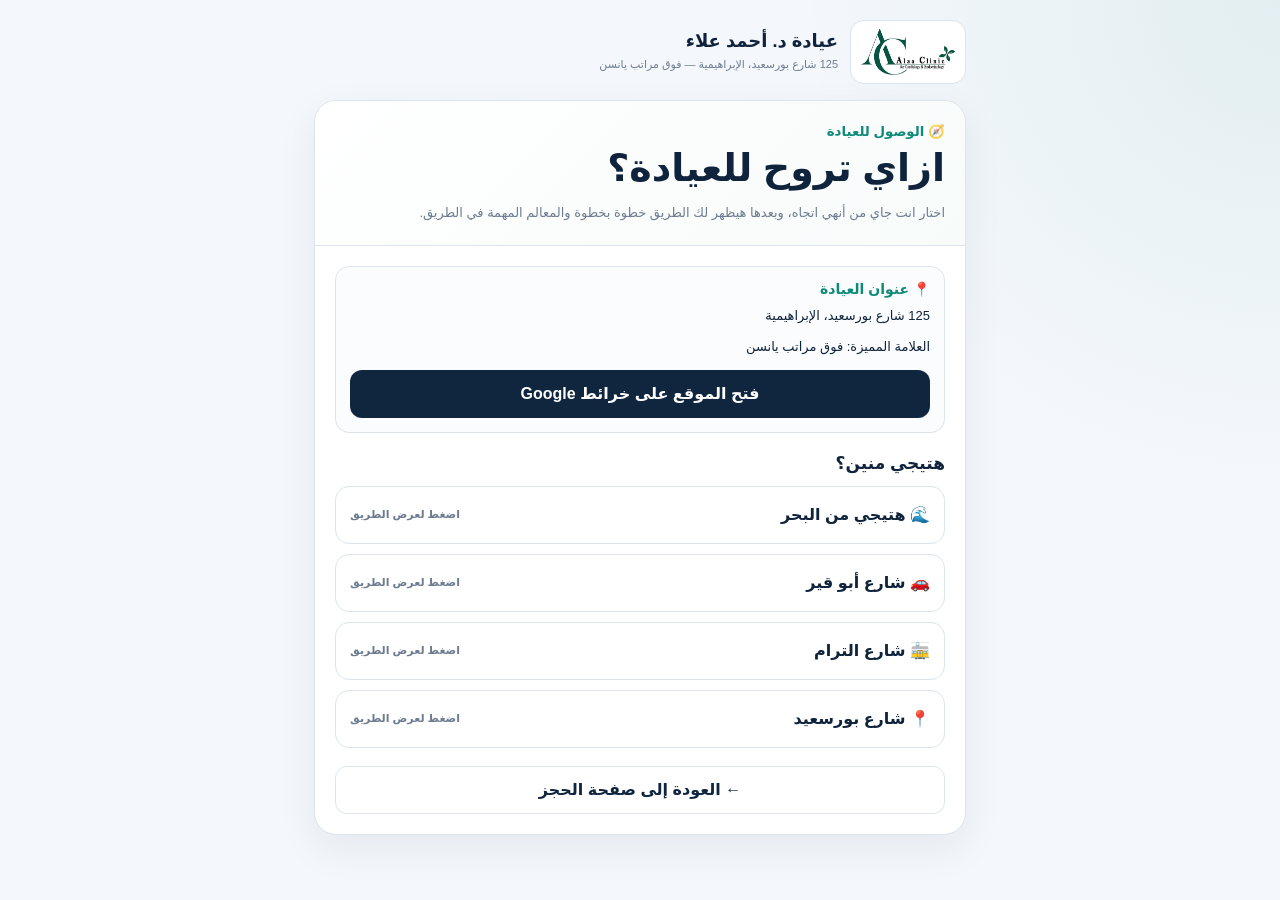
<file: directions.html>
<!doctype html>
<html lang="ar" dir="rtl">
<head>
  <meta charset="utf-8">
  <meta name="viewport" content="width=device-width, initial-scale=1">
  <meta http-equiv="Cache-Control" content="no-cache, no-store, must-revalidate">
  <meta http-equiv="Pragma" content="no-cache">
  <meta http-equiv="Expires" content="0">
  <meta name="theme-color" content="#10263f">
  <title>ازاي تروح للعيادة؟ | عيادة د. أحمد علاء</title>

  <style>
    :root {
      --navy:#10263f;
      --navy2:#173858;
      --green:#0e8a78;
      --green-soft:#e9f7f3;
      --bg:#f4f7fb;
      --surface:#fff;
      --text:#10233c;
      --muted:#6e7c91;
      --border:#dce4ed;
    }

    * { box-sizing:border-box; }

    body {
      margin:0;
      min-height:100vh;
      background:
        radial-gradient(circle at top right, rgba(14,138,120,.08), transparent 30rem),
        var(--bg);
      color:var(--text);
      font-family:Tahoma,Arial,system-ui,sans-serif;
    }

    button,a { font:inherit; }

    .page {
      width:min(100%,680px);
      margin:0 auto;
      padding:20px 14px 36px;
    }

    .brand {
      display:flex;
      align-items:center;
      gap:12px;
      margin-bottom:16px;
    }

    .brand-logo {
      width:116px;
      height:64px;
      padding:5px 7px;
      border:1px solid var(--border);
      border-radius:14px;
      background:white;
    }

    .brand-logo img {
      width:100%;
      height:100%;
      object-fit:contain;
    }

    .brand-copy {
      display:grid;
      gap:3px;
    }

    .brand-copy strong {
      font-size:18px;
    }

    .brand-copy span {
      color:var(--muted);
      font-size:11px;
      line-height:1.7;
    }

    .card {
      overflow:hidden;
      border:1px solid var(--border);
      border-radius:22px;
      background:var(--surface);
      box-shadow:0 14px 40px rgba(26,47,72,.07);
    }

    .hero {
      padding:23px 20px 20px;
      background:linear-gradient(135deg,#fff,#f7fbfa);
      border-bottom:1px solid var(--border);
    }

    .hero small {
      display:block;
      margin-bottom:6px;
      color:var(--green);
      font-weight:900;
    }

    .hero h1 {
      margin:0 0 8px;
      font-size:clamp(27px,7vw,38px);
      line-height:1.25;
    }

    .hero p {
      margin:0;
      color:var(--muted);
      font-size:13px;
      line-height:1.9;
    }

    .content {
      padding:20px;
    }

    .location {
      display:grid;
      gap:7px;
      margin-bottom:20px;
      padding:14px;
      border:1px solid var(--border);
      border-radius:14px;
      background:#fafcfd;
    }

    .location strong {
      color:var(--green);
      font-size:14px;
    }

    .location p {
      margin:0;
      font-size:13px;
      line-height:1.8;
    }

    .map-link {
      min-height:48px;
      display:flex;
      align-items:center;
      justify-content:center;
      gap:8px;
      margin-top:5px;
      border-radius:12px;
      background:var(--navy);
      color:white;
      text-decoration:none;
      font-weight:900;
    }

    .question {
      margin:0 0 12px;
      font-size:17px;
    }

    .route-grid {
      display:grid;
      gap:10px;
    }

    .route-button {
      width:100%;
      min-height:58px;
      display:flex;
      align-items:center;
      justify-content:space-between;
      gap:12px;
      padding:12px 14px;
      border:1px solid var(--border);
      border-radius:14px;
      background:white;
      color:var(--text);
      cursor:pointer;
      text-align:right;
      font-weight:900;
    }

    .route-button:hover,
    .route-button.active {
      border-color:var(--green);
      background:var(--green-soft);
      color:#087161;
    }

    .route-button span:last-child {
      color:var(--muted);
      font-size:11px;
      font-weight:700;
    }

    .route-result {
      display:none;
      margin-top:16px;
      padding:18px;
      border:1px solid #b8d8d2;
      border-radius:15px;
      background:#f0fbf8;
    }

    .route-result.show {
      display:block;
    }

    .route-result h2 {
      margin:0 0 8px;
      color:#087161;
      font-size:19px;
    }

    .route-result p {
      margin:0;
      color:var(--muted);
      font-size:13px;
      line-height:1.9;
    }

    .coming-soon {
      margin-top:12px;
      padding:12px;
      border-radius:11px;
      background:white;
      color:var(--navy);
      font-weight:900;
      text-align:center;
    }

    .back {
      min-height:48px;
      display:flex;
      align-items:center;
      justify-content:center;
      margin-top:18px;
      border:1px solid var(--border);
      border-radius:12px;
      background:white;
      color:var(--navy);
      text-decoration:none;
      font-weight:900;
    }
  </style>
</head>

<body>
  <main class="page">

    <header class="brand">
      <div class="brand-logo">
        <img
          src="assets/alaa-clinic-logo.png"
          alt="Alaa Clinic"
        >
      </div>

      <div class="brand-copy">
        <strong>عيادة د. أحمد علاء</strong>
        <span>125 شارع بورسعيد، الإبراهيمية — فوق مراتب يانسن</span>
      </div>
    </header>


    <section class="card">

      <div class="hero">
        <small>🧭 الوصول للعيادة</small>
        <h1>ازاي تروح للعيادة؟</h1>
        <p>
          اختار انت جاي من أنهي اتجاه،
          وبعدها هيظهر لك الطريق خطوة بخطوة والمعالم المهمة في الطريق.
        </p>
      </div>


      <div class="content">

        <div class="location">
          <strong>📍 عنوان العيادة</strong>
          <p>125 شارع بورسعيد، الإبراهيمية</p>
          <p>العلامة المميزة: فوق مراتب يانسن</p>

          <a
            class="map-link"
            href="https://share.google/qh08XxS5DCz34DIfu"
            target="_blank"
            rel="noopener noreferrer"
          >
            فتح الموقع على خرائط Google
          </a>
        </div>


        <h2 class="question">
          هتيجي منين؟
        </h2>


        <div class="route-grid">

          <button
            class="route-button"
            type="button"
            data-route="البحر"
          >
            <span>🌊 هتيجي من البحر</span>
            <span>اضغط لعرض الطريق</span>
          </button>

          <button
            class="route-button"
            type="button"
            data-route="شارع أبو قير"
          >
            <span>🚗 شارع أبو قير</span>
            <span>اضغط لعرض الطريق</span>
          </button>

          <button
            class="route-button"
            type="button"
            data-route="شارع الترام"
          >
            <span>🚋 شارع الترام</span>
            <span>اضغط لعرض الطريق</span>
          </button>

          <button
            class="route-button"
            type="button"
            data-route="شارع بورسعيد"
          >
            <span>📍 شارع بورسعيد</span>
            <span>اضغط لعرض الطريق</span>
          </button>

        </div>


        <section
          id="routeResult"
          class="route-result"
        >
          <h2 id="routeTitle"></h2>

          <p>
            هنا هيظهر الطريق بالتفصيل خطوة بخطوة،
            مع أهم الشوارع والتقاطعات والمعالم اللي هتقابلها لحد باب العيادة.
          </p>

          <div class="coming-soon">
            🚧 قريباً — سيتم إضافة الطريق والمعالم بالتفصيل
          </div>
        </section>


        <a
          class="back"
          href="book.html"
        >
          ← العودة إلى صفحة الحجز
        </a>

      </div>
    </section>

  </main>


  <script>
    const result =
      document.getElementById(
        'routeResult'
      );

    const title =
      document.getElementById(
        'routeTitle'
      );


    document
      .querySelectorAll(
        '[data-route]'
      )
      .forEach(
        button=>{

          button.addEventListener(
            'click',
            ()=>{

              document
                .querySelectorAll(
                  '[data-route]'
                )
                .forEach(
                  item=>
                    item.classList.remove(
                      'active'
                    )
                );


              button.classList.add(
                'active'
              );


              title.textContent =
                `الطريق من ${button.dataset.route}`;


              result.classList.add(
                'show'
              );


              result.scrollIntoView({
                behavior:'smooth',
                block:'nearest'
              });
            }
          );
        }
      );
  </script>

</body>
</html>
</file>
